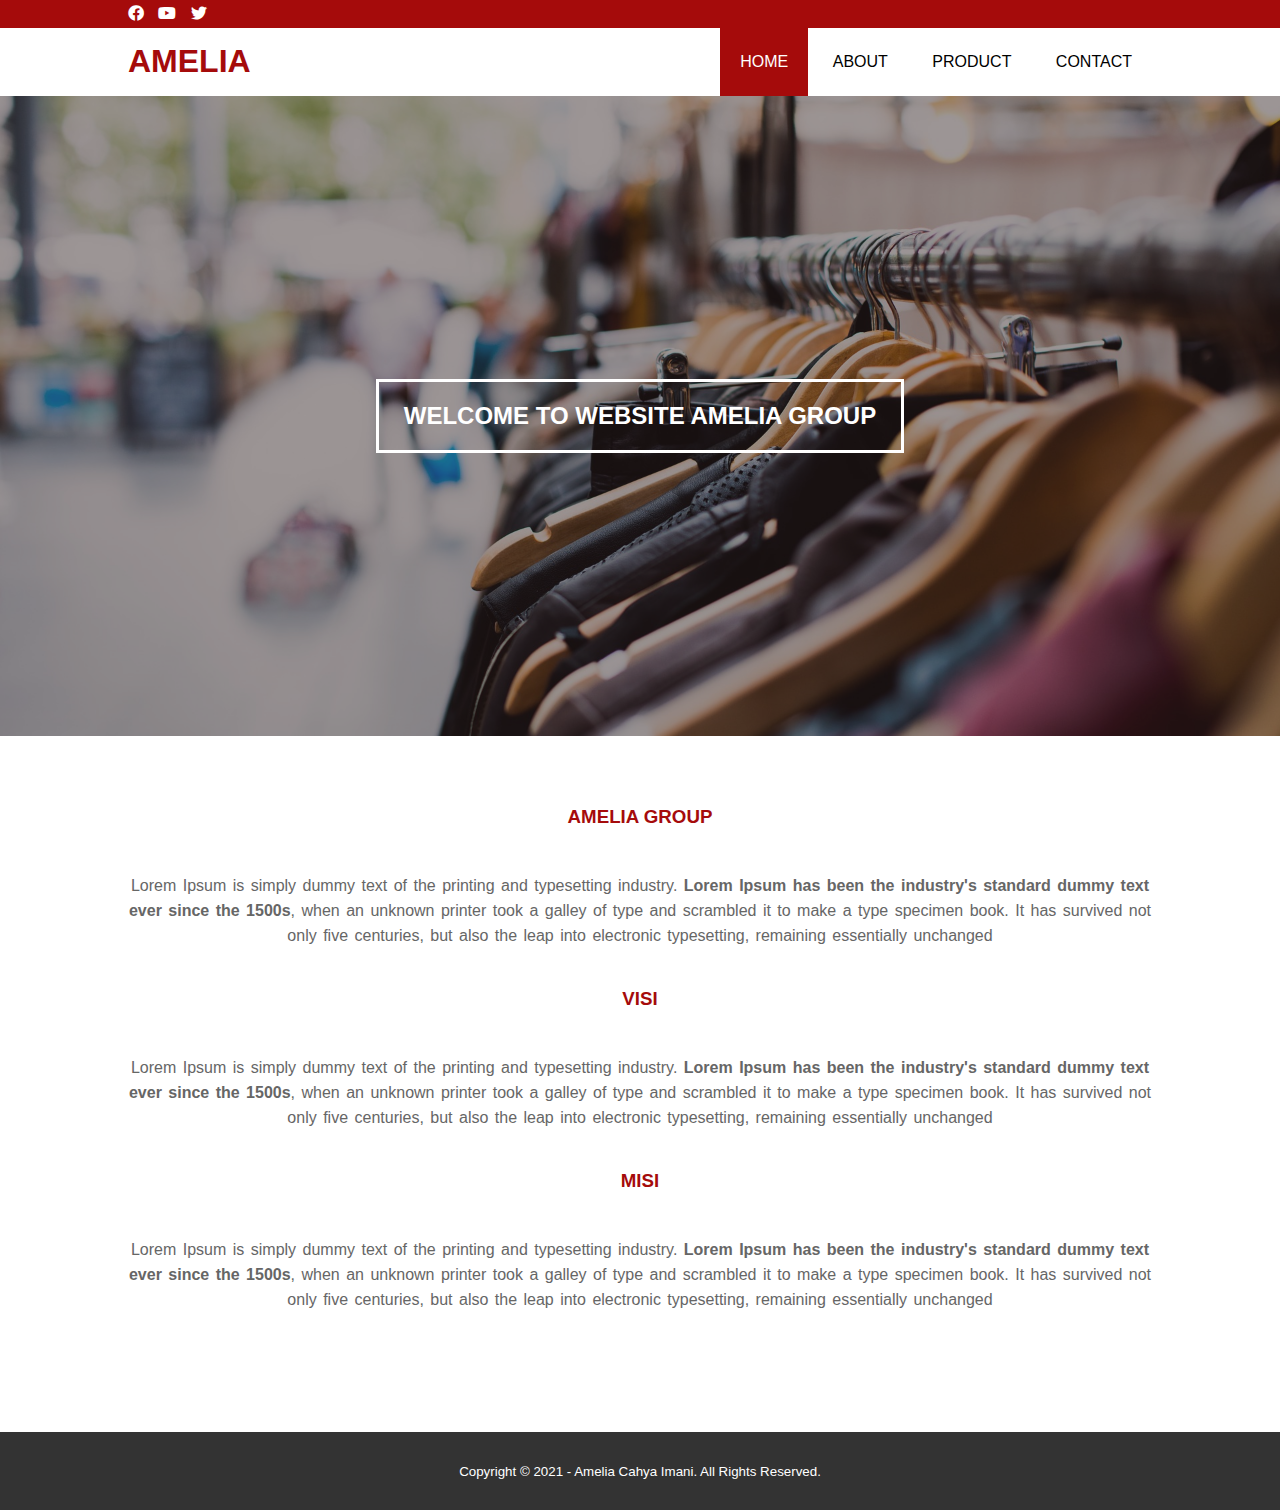
<file: index.html>
<!DOCTYPE html>
<html>
<head>
	<meta charset="utf-8">
	<meta name="viewport" content="width=device-width, initial-scale=1">
	<title>amelia</title>
	<link rel="stylesheet" type="text/css" href="css/style.css">
	<link rel="stylesheet" type="text/css" href="https://cdnjs.cloudflare.com/ajax/libs/font-awesome/5.13.0/css/all.min.css">
	<script src="https://code.jquery.com/jquery-3.5.1.min.js" integrity="sha256-9/aliU8dGd2tb6OSsuzixeV4y/faTqgFtohetphbbj0=" crossorigin="anonymous"></script>
</head>
<body>
	<!-- loader -->
	<div class="bg-loader">
		<div class="loader"></div>
	</div>

	<!-- header -->
	<div class="medsos">
		<div class="container">
			<ul>
				<li><a href="#"><i class="fab fa-facebook"></i></a></li>
				<li><a href="#"><i class="fab fa-youtube"></i></a></li>
				<li><a href="#"><i class="fab fa-twitter"></i></a></li>
			</ul>
		</div>
	</div>
	<header>
		<div class="container">
			<h1><a href="index.html">AMELIA</a></h1>
			<ul>
				<li class="active"><a href="index.html">HOME</a></li>
				<li><a href="about.html">ABOUT</a></li>
				<li><a href="service.html">PRODUCT</a></li>
				<li><a href="contact.html">CONTACT</a></li>
			</ul>
		</div>
	</header>

	<!-- banner -->
	<section class="banner">
		<h2>WELCOME TO WEBSITE AMELIA GROUP</h2>
	</section>

	<!-- about -->
	<section class="about">
		<div class="container">
			<h3>AMELIA GROUP</h3>
			<p>Lorem Ipsum is simply dummy text of the printing and typesetting industry. <strong>Lorem Ipsum has been the industry's standard dummy text ever since the 1500s</strong>, when an unknown printer took a galley of type and scrambled it to make a type specimen book. It has survived not only five centuries, but also the leap into electronic typesetting, remaining essentially unchanged</p>

			<h3>VISI</h3>
			<p>Lorem Ipsum is simply dummy text of the printing and typesetting industry. <strong>Lorem Ipsum has been the industry's standard dummy text ever since the 1500s</strong>, when an unknown printer took a galley of type and scrambled it to make a type specimen book. It has survived not only five centuries, but also the leap into electronic typesetting, remaining essentially unchanged</p>

			<h3>MISI</h3>
			<p>Lorem Ipsum is simply dummy text of the printing and typesetting industry. <strong>Lorem Ipsum has been the industry's standard dummy text ever since the 1500s</strong>, when an unknown printer took a galley of type and scrambled it to make a type specimen book. It has survived not only five centuries, but also the leap into electronic typesetting, remaining essentially unchanged</p>

		</div>
	</section>

	<!-- footer -->
	<footer>
		<div class="container">
			<small>Copyright &copy; 2021 - Amelia Cahya Imani. All Rights Reserved.</small>
		</div>
	</footer>


	<script type="text/javascript">
		$(document).ready(function(){
			$(".bg-loader").hide();
		})
	</script>
</body>
</html>
</file>
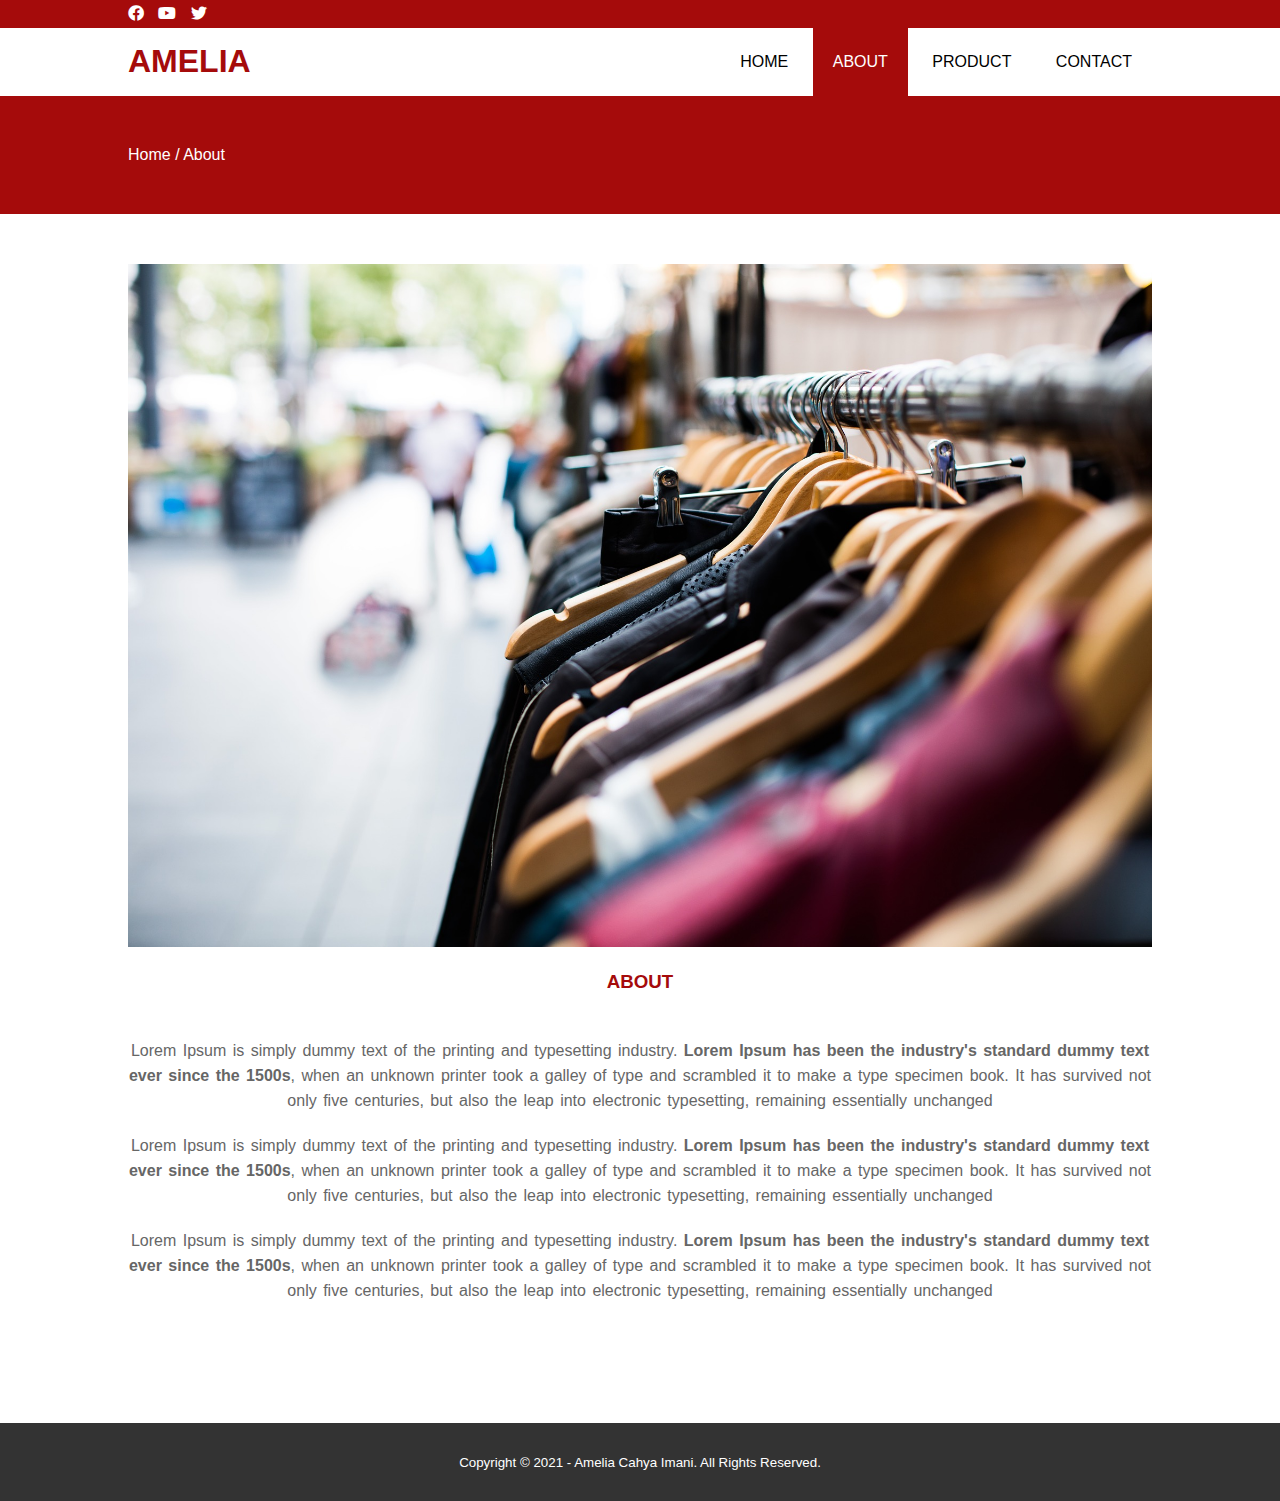
<file: about.html>
<!DOCTYPE html>
<html>
<head>
	<meta charset="utf-8">
	<meta name="viewport" content="width=device-width, initial-scale=1">
	<title>amelia</title>
	<link rel="stylesheet" type="text/css" href="css/style.css">
	<link rel="stylesheet" type="text/css" href="https://cdnjs.cloudflare.com/ajax/libs/font-awesome/5.13.0/css/all.min.css">
	<script src="https://code.jquery.com/jquery-3.5.1.min.js" integrity="sha256-9/aliU8dGd2tb6OSsuzixeV4y/faTqgFtohetphbbj0=" crossorigin="anonymous"></script>
</head>
<body>
<!-- loader -->
<div class="bg-loader">
	<div class="loader"></div>
</div>

<!-- header -->
<div class="medsos">
	<div class="container">
		<ul>
			<li><a href="#"><i class="fab fa-facebook"></i></a></li>
			<li><a href="#"><i class="fab fa-youtube"></i></a></li>
			<li><a href="#"><i class="fab fa-twitter"></i></a></li>
		</ul>
	</div>
</div>
<header>
	<div class="container">
		<h1><a href="index.html">AMELIA</a></h1>
		<ul>
			<li><a href="index.html">HOME</a></li>
			<li class="active"><a href="about.html">ABOUT</a></li>
			<li><a href="service.html">PRODUCT</a></li>
			<li><a href="contact.html">CONTACT</a></li>
		</ul>
	</div>
</header>

<!-- label -->
<section class="label">
	<div class="container">
		<p>Home / About</p>
	</div>
</section>

<!-- about -->
<section class="about">
	<div class="container">
		<img src="img/banner.jpg" width="100%">
		<h3>ABOUT</h3>
		<p>Lorem Ipsum is simply dummy text of the printing and typesetting industry. <strong>Lorem Ipsum has been the industry's standard dummy text ever since the 1500s</strong>, when an unknown printer took a galley of type and scrambled it to make a type specimen book. It has survived not only five centuries, but also the leap into electronic typesetting, remaining essentially unchanged</p>
		<p>Lorem Ipsum is simply dummy text of the printing and typesetting industry. <strong>Lorem Ipsum has been the industry's standard dummy text ever since the 1500s</strong>, when an unknown printer took a galley of type and scrambled it to make a type specimen book. It has survived not only five centuries, but also the leap into electronic typesetting, remaining essentially unchanged</p>
		<p>Lorem Ipsum is simply dummy text of the printing and typesetting industry. <strong>Lorem Ipsum has been the industry's standard dummy text ever since the 1500s</strong>, when an unknown printer took a galley of type and scrambled it to make a type specimen book. It has survived not only five centuries, but also the leap into electronic typesetting, remaining essentially unchanged</p>
		
	</div>
</section>

<!-- footer -->
<footer>
	<div class="container">
		<small>Copyright &copy; 2021 - Amelia Cahya Imani. All Rights Reserved.</small>
	</div>
</footer>


<script type="text/javascript">
	$(document).ready(function(){
		$(".bg-loader").hide();
	})
</script>
</body>
</html>
</file>
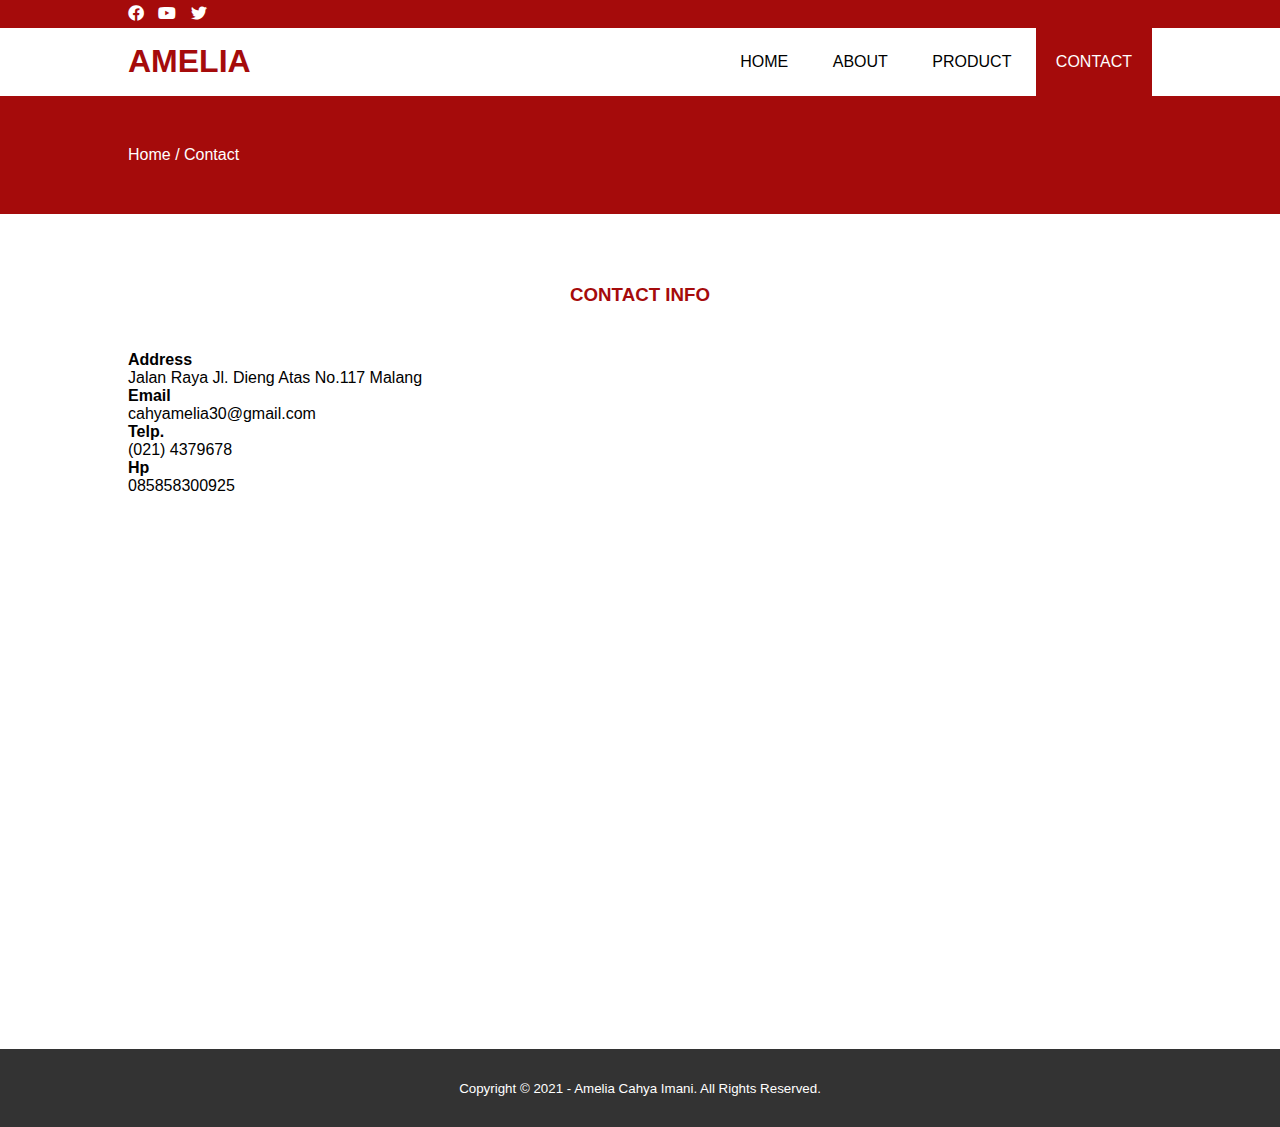
<file: contact.html>
<!DOCTYPE html>
<html>
<head>
	<meta charset="utf-8">
	<meta name="viewport" content="width=device-width, initial-scale=1">
	<title>amelia</title>
	<link rel="stylesheet" type="text/css" href="css/style.css">
	<link rel="stylesheet" type="text/css" href="https://cdnjs.cloudflare.com/ajax/libs/font-awesome/5.13.0/css/all.min.css">
	<script src="https://code.jquery.com/jquery-3.5.1.min.js" integrity="sha256-9/aliU8dGd2tb6OSsuzixeV4y/faTqgFtohetphbbj0=" crossorigin="anonymous"></script>
</head>
<body>
<!-- loader -->
<div class="bg-loader">
	<div class="loader"></div>
</div>

<!-- header -->
<div class="medsos">
	<div class="container">
		<ul>
			<li><a href="#"><i class="fab fa-facebook"></i></a></li>
			<li><a href="#"><i class="fab fa-youtube"></i></a></li>
			<li><a href="#"><i class="fab fa-twitter"></i></a></li>
		</ul>
	</div>
</div>
<header>
	<div class="container">
		<h1><a href="index.html">AMELIA</a></h1>
		<ul>
			<li><a href="index.html">HOME</a></li>
			<li><a href="about.html">ABOUT</a></li>
			<li><a href="service.html">PRODUCT</a></li>
			<li class="active"><a href="contact.html">CONTACT</a></li>
		</ul>
	</div>
</header>

<!-- label -->
<section class="label">
	<div class="container">
		<p>Home / Contact</p>
	</div>
</section>

<!-- service -->
<section class="service">
	<div class="container">
		<h3>CONTACT INFO</h3>
		<div class="box">
			<div class="col-4">
				<h4>Address</h4>
				<p>Jalan Raya Jl. Dieng Atas No.117 Malang</p>
			</div>
			<div class="col-4">
				<h4>Email</h4>
				<p>cahyamelia30@gmail.com</p>
			</div>
			<div class="col-4">
				<h4>Telp.</h4>
				<p>(021) 4379678</p>
			</div>
			<div class="col-4">
				<h4>Hp</h4>
				<p>085858300925</p>
			</div>
		</div>
		<iframe src="https://www.google.com/maps/embed?pb=!1m18!1m12!1m3!1d3951.2928661271944!2d112.59701571415646!3d-7.9686551816331574!2m3!1f0!2f0!3f0!3m2!1i1024!2i768!4f13.1!3m3!1m2!1s0x2e78828c7e8a432f%3A0x3e3b1f139a24e6f7!2sJalan%20Raya%20Jl.%20Dieng%20Atas%20No.117%2C%20Sumberjo%2C%20Kalisongo%2C%20Dau%2C%20Malang%2C%20East%20Java%2065151!5e0!3m2!1sid!2sid!4v1634448094285!5m2!1sid!2sid" width="100%" height="450" frameborder="0" style="border:0;" allowfullscreen="" aria-hidden="false" tabindex="0"></iframe>
	</div>
</section>

<!-- footer -->
<footer>
	<div class="container">
		<small>Copyright &copy; 2021 - Amelia Cahya Imani. All Rights Reserved.</small>
	</div>
</footer>


<script type="text/javascript">
	$(document).ready(function(){
		$(".bg-loader").hide();
	})
</script>
</body>
</html>
</file>
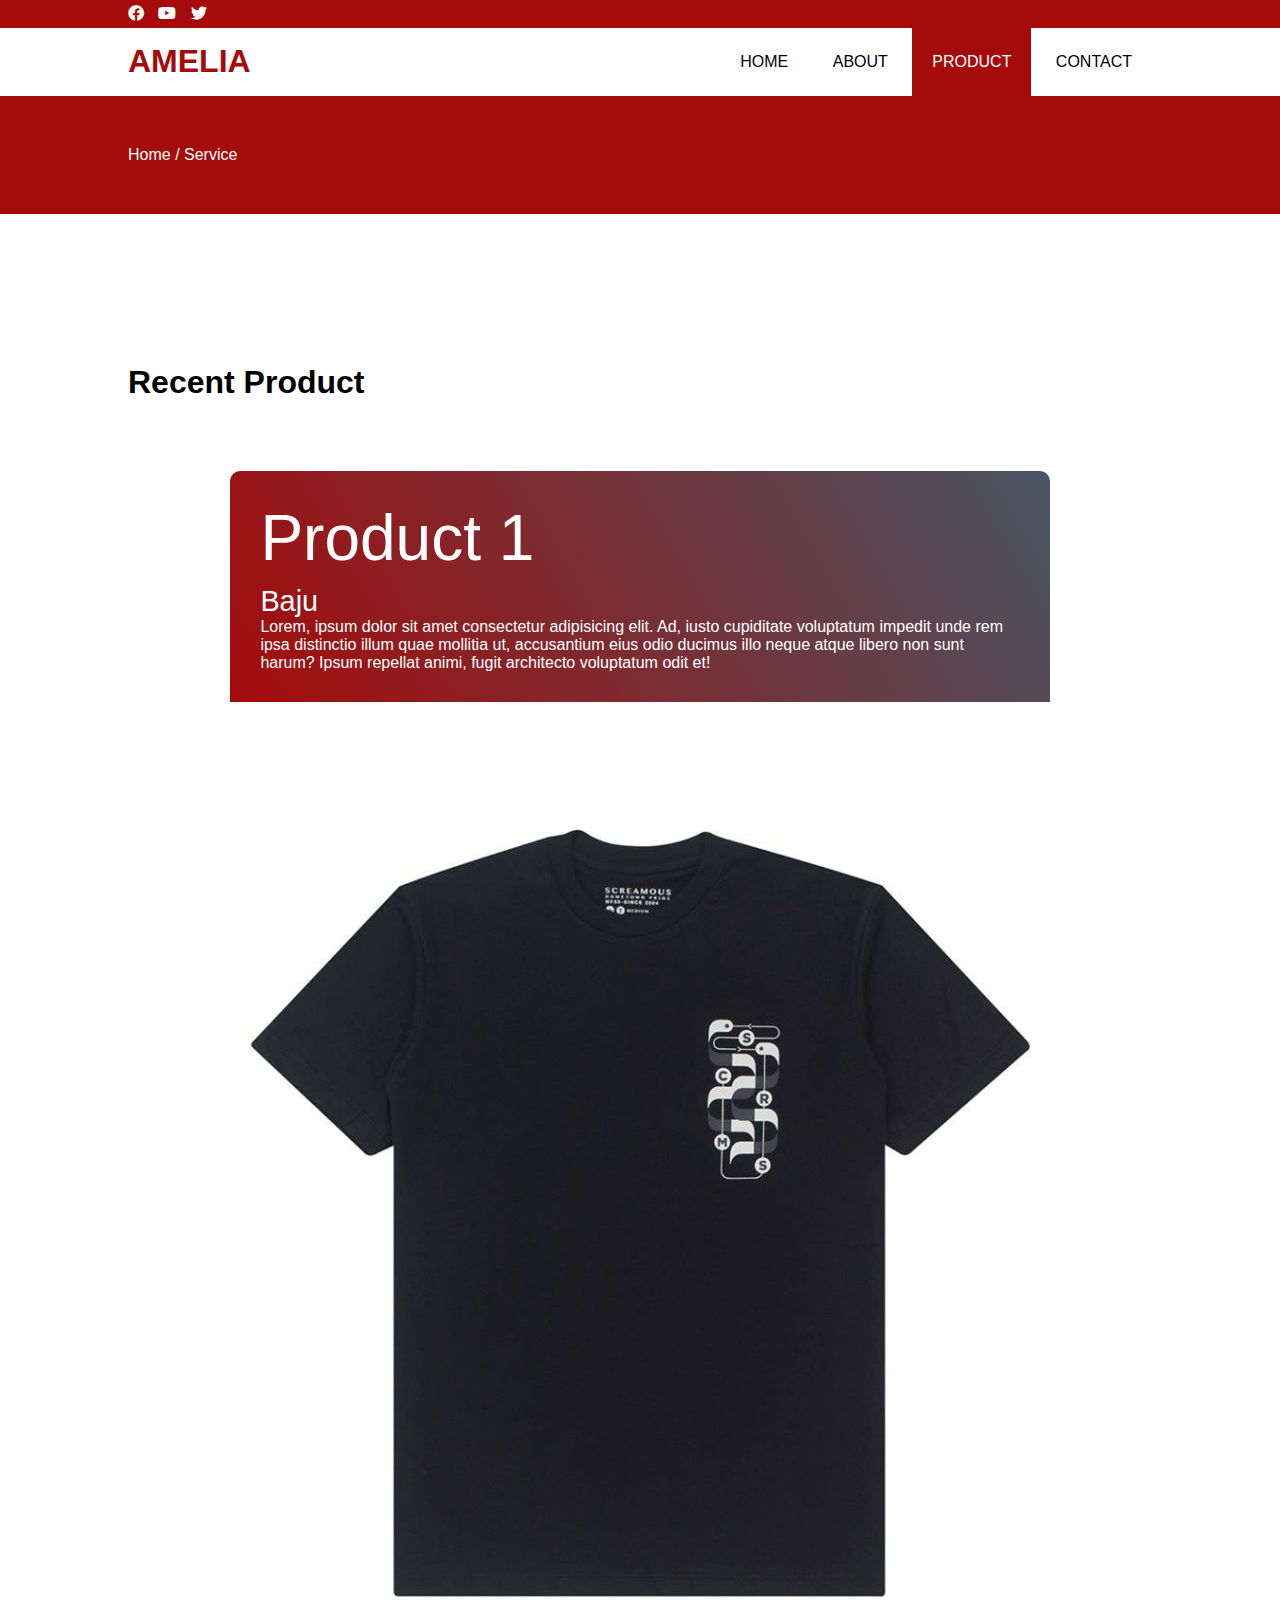
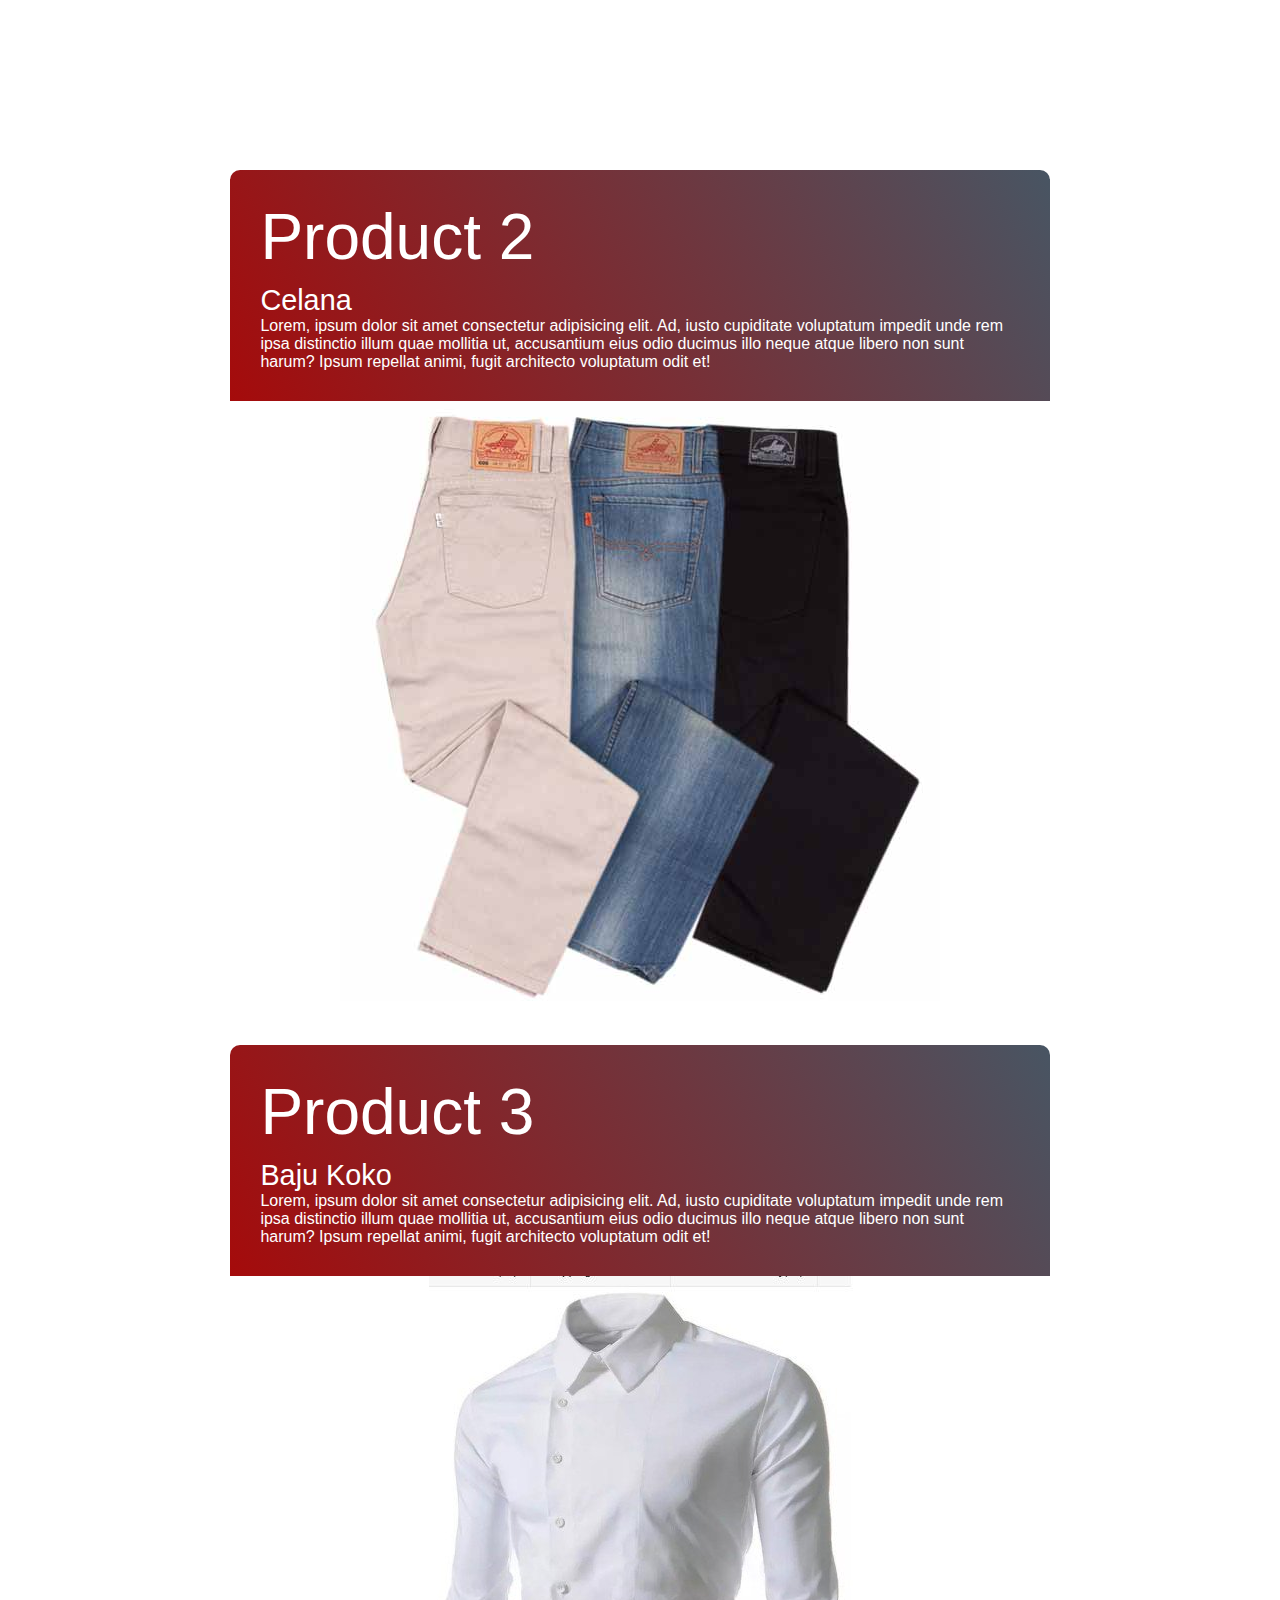
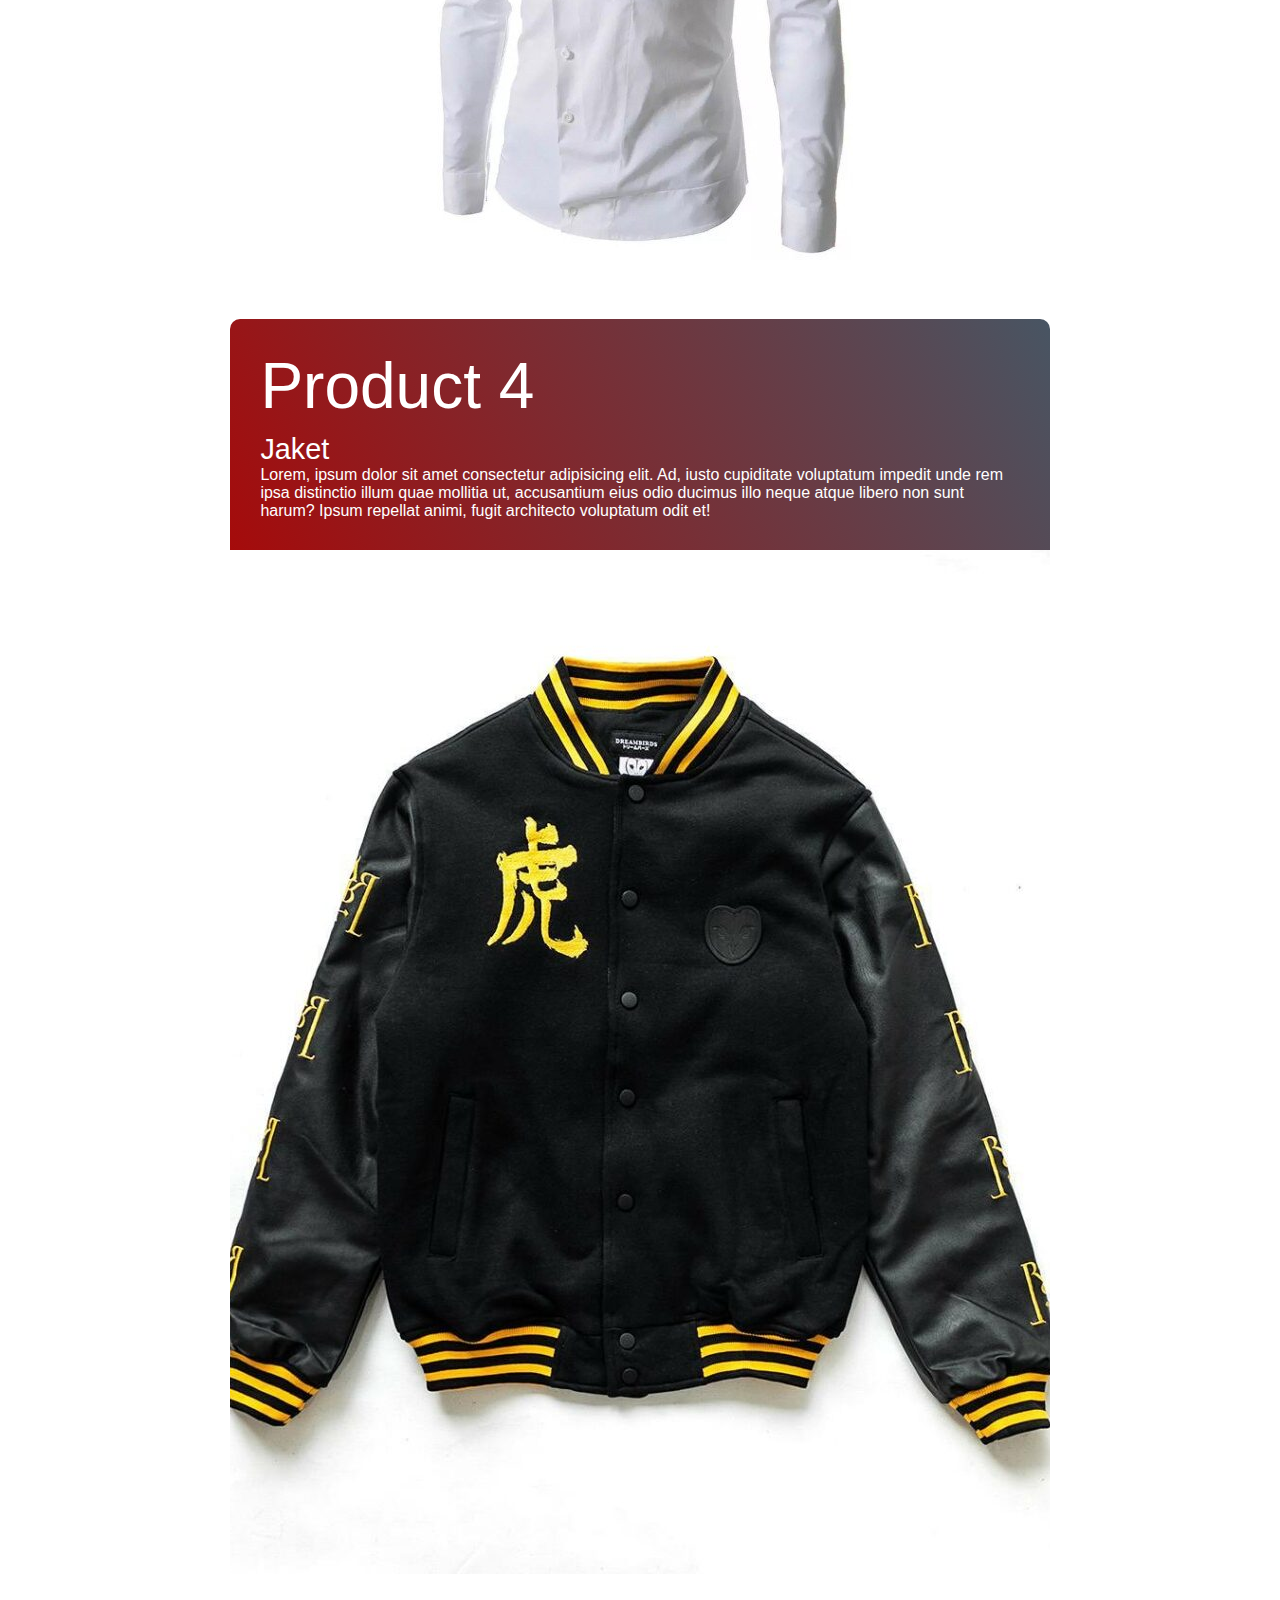
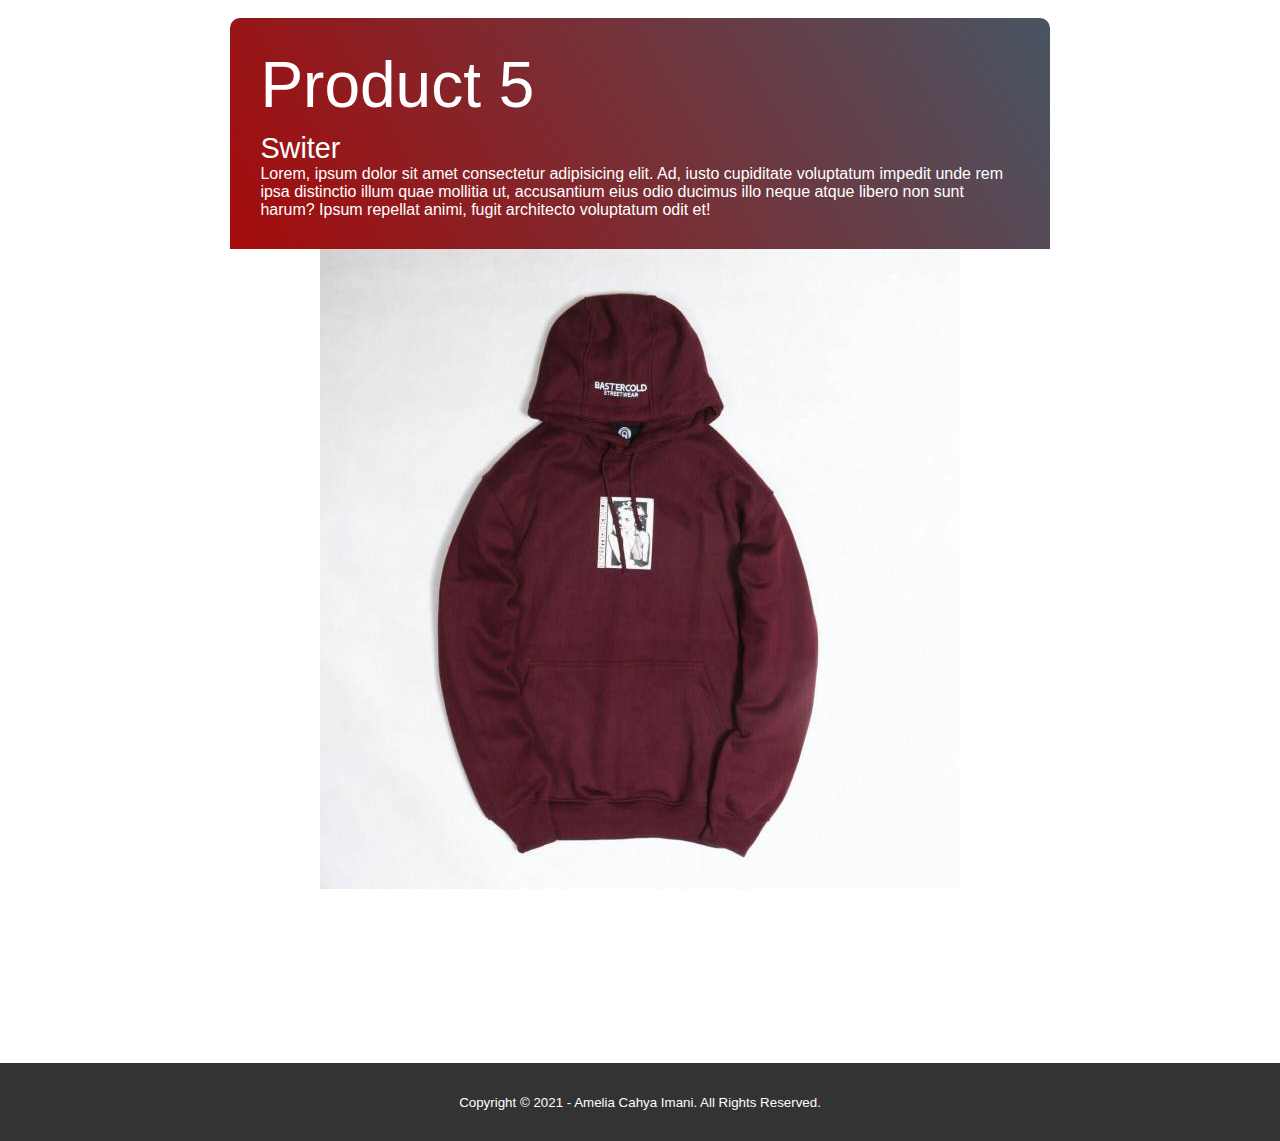
<file: service.html>
<!DOCTYPE html>
<html>
<head>
	<meta charset="utf-8">
	<meta name="viewport" content="width=device-width, initial-scale=1">
	<title>amelia</title>
	<link rel="stylesheet" type="text/css" href="css/style.css">
	<link rel="stylesheet" type="text/css" href="https://cdnjs.cloudflare.com/ajax/libs/font-awesome/5.13.0/css/all.min.css">
	<script src="https://code.jquery.com/jquery-3.5.1.min.js" integrity="sha256-9/aliU8dGd2tb6OSsuzixeV4y/faTqgFtohetphbbj0=" crossorigin="anonymous"></script>
</head>
<body>
	<!-- loader -->
	<div class="bg-loader">
		<div class="loader"></div>
	</div>

	<!-- header -->
	<div class="medsos">
		<div class="container">
			<ul>
				<li><a href="#"><i class="fab fa-facebook"></i></a></li>
				<li><a href="#"><i class="fab fa-youtube"></i></a></li>
				<li><a href="#"><i class="fab fa-twitter"></i></a></li>
			</ul>
		</div>
	</div>
	<header>
		<div class="container">
			<h1><a href="index.html">AMELIA</a></h1>
			<ul>
				<li><a href="index.html">HOME</a></li>
				<li><a href="about.html">ABOUT</a></li>
				<li class="active"><a href="service.html">PRODUCT</a></li>
				<li><a href="contact.html">CONTACT</a></li>
			</ul>
		</div>
	</header>

	<!-- label -->
	<section class="label">
		<div class="container">
			<p>Home / Service</p>
		</div>
	</section>

	<!-- service -->
	<section id="product">
		<div class="product container">
		  <div class="product-header">
			<h1 class="section-title">Recent <span>Product</span></h1>
		  </div>
		  <div class="all-product">
			<div class="product-item">
			  <div class="product-info">
				<h1>Product 1</h1>
				<h2>Baju</h2>
				<p>Lorem, ipsum dolor sit amet consectetur adipisicing elit. Ad, iusto cupiditate voluptatum impedit unde
				  rem ipsa distinctio illum quae mollitia ut, accusantium eius odio ducimus illo neque atque libero non sunt
				  harum? Ipsum repellat animi, fugit architecto voluptatum odit et!</p>
			  </div>
			  <div class="product-img">
				<img src=".//product/BAJU.jpg" alt="img">
			  </div>
			</div>
			<div class="product-item">
			  <div class="product-info">
				<h1>Product  2</h1>
				<h2>Celana</h2>
				<p>Lorem, ipsum dolor sit amet consectetur adipisicing elit. Ad, iusto cupiditate voluptatum impedit unde
				  rem ipsa distinctio illum quae mollitia ut, accusantium eius odio ducimus illo neque atque libero non sunt
				  harum? Ipsum repellat animi, fugit architecto voluptatum odit et!</p>
			  </div>
			  <div class="product-img">
				<img src="./product/CELANA.jpg" alt="img">
			  </div>
			</div>
			<div class="product-item">
			  <div class="product-info">
				<h1>Product  3</h1>
				<h2>Baju Koko</h2>
				<p>Lorem, ipsum dolor sit amet consectetur adipisicing elit. Ad, iusto cupiditate voluptatum impedit unde
				  rem ipsa distinctio illum quae mollitia ut, accusantium eius odio ducimus illo neque atque libero non sunt
				  harum? Ipsum repellat animi, fugit architecto voluptatum odit et!</p>
			  </div>
			  <div class="product-img">
				<img src="./product/HEM.jpg" alt="img">
			  </div>
			</div>
			<div class="product-item">
			  <div class="product-info">
				<h1>Product  4</h1>
				<h2>Jaket</h2>
				<p>Lorem, ipsum dolor sit amet consectetur adipisicing elit. Ad, iusto cupiditate voluptatum impedit unde
				  rem ipsa distinctio illum quae mollitia ut, accusantium eius odio ducimus illo neque atque libero non sunt
				  harum? Ipsum repellat animi, fugit architecto voluptatum odit et!</p>
			  </div>
			  <div class="product-img">
				<img src="./product/JAKET.jpg" alt="img">
			  </div>
			</div>
			<div class="product-item">
			  <div class="product-info">
				<h1>Product  5</h1>
				<h2>Switer</h2>
				<p>Lorem, ipsum dolor sit amet consectetur adipisicing elit. Ad, iusto cupiditate voluptatum impedit unde
				  rem ipsa distinctio illum quae mollitia ut, accusantium eius odio ducimus illo neque atque libero non sunt
				  harum? Ipsum repellat animi, fugit architecto voluptatum odit et!</p>
			  </div>
			  <div class="product-img">
				<img src="./product/SWITER.jpg" alt="img">
			  </div>
			</div>
		  </div>
		</div>
	  </section>
	

	<!-- footer -->
	<footer>
		<div class="container">
			<small>Copyright &copy; 2021 - Amelia Cahya Imani. All Rights Reserved.</small>
		</div>
	</footer>


	<script type="text/javascript">
		$(document).ready(function(){
			$(".bg-loader").hide();
		})
	</script>
</body>
</html>
</file>
<file: css/style.css>
* {
	padding:0;
	margin:0;
	font-family: sans-serif;
}
a {
	color: inherit;
	text-decoration: none;
}
.medsos {
	padding:5px 0;
	background-color: #A50B0B ;
}
.medsos ul li {
	display: inline-block;
	color: #fff;
	margin-right: 10px;
}
.container {
	width:80%;
	margin:0 auto;
}
.container:after {
	content:'';
	display: block;
	clear: both;
}
header h1 {
	float: left;
	padding:15px 0;
	color: #A50B0B ;
}
header ul {
	float: right;
}
header ul li {
	display: inline-block;
}
header ul li a {
	padding:25px 20px;
	display: inline-block;
}
header ul li a:hover {
	background-color: #A50B0B ;
	color: #fff;
}
.active {
	background-color: #A50B0B ;
	color: #fff;
}
.banner {
	height: 60vh;
	background-image: url(../img/banner.jpg);
	background-size: cover;
	position: relative;
	display: flex;
	justify-content: center;
	align-items: center;
}
.banner:after {
	content:'';
	display: block;
	position: absolute;
	top: 0;
	left: 0;
	right: 0;
	bottom: 0;
	background-color: rgba(48, 33, 33, 0.479);
}
.banner h2 {
	color: #fff;
	z-index: 1;
	padding: 20px 25px;
	border:3px solid #fff;
}
section {
	padding:50px 0;
}
section h3 {
	text-align: center;
	padding:20px 0;
	color: #A50B0B ;
	margin-bottom: 25px;
}
.about,
.service {
	padding-bottom: 100px;
}
.about p {
	color: #666;
	word-spacing: 2px;
	line-height: 25px;
	margin-bottom: 20px;
	text-align: center;
}

#product .product {
	flex-direction: column;
	max-width: 1200px;
	margin: 0 auto;
	padding: 100px 0;
}
#product .product-header h1 {
	margin-bottom: 50px;
}
#product .all-product {
	display: flex;
	align-items: center;
	justify-content: center;
	flex-direction: column;
}
#product .product-item {
	display: flex;
	align-items: center;
	justify-content: center;
	flex-direction: column;
	width: 80%;
	margin: 20px auto;
	overflow: hidden;
	border-radius: 10px;
}
#product .product-info {
	padding: 30px;
	flex-basis: 50%;
	height: 100%;
	display: flex;
	align-items: flex-start;
	justify-content: center;
	flex-direction: column;
	background-image: linear-gradient(60deg, #A50B0B 0%, #485563 100%);
	color: white;
}
#product .product-info h1 {
	font-size: 4rem;
	font-weight: 500;
}
#product .product-info h2 {
	font-size: 1.8rem;
	font-weight: 500;
	margin-top: 10px;
}
#product .product-info p {
	color: white;
}
#product .product-img {
	flex-basis: 50%;
	height: 300px;
	overflow: hidden;
	position: relative;
}
#product .product-img:after {
	content: '';
	position: absolute;
	left: 0;
	top: 0;
	height: 100%;
	width: 100%;
	background-image: linear-gradient(60deg, #A50B0B 0%, 100%);
	opacity: 0.7;
}
#product .product-img img {
	transition: 0.3s ease transform;
}
#product .product-item:hover .product-img img {
	transform: scale(1.1);
}
footer {
	padding:30px 0;
	background-color: #333;
	color: #fff;
	text-align: center;
}
.bg-loader {
	background-color: #eee;
	position: fixed;
	top: 0;
	left: 0;
	right: 0;
	bottom: 0;
	z-index: 9999;
	display: flex;
	justify-content: center;
	align-items: center;
}
.bg-loader .loader {
	width:100px;
	height: 100px;
	border:3px solid #fff;
	border-radius: 50%;
	border-top-color: #A50B0B ;
	border-right-color: #A50B0B ;
	border-bottom-color: #A50B0B ;
	animation: puterin .8s linear infinite;
}
.label {
	background-color: #A50B0B ;
	color: #fff;
}
@keyframes puterin {
	100% {
		transform: rotate(360deg);
	}
}
@media screen and (max-width: 768px){
	.container {
		width:90%;
	}
	header h1 {
		text-align: center;
		float: none;
	}
	header ul {
		text-align: center;
		float: none;
	}
	.box .col-4 {
		width:100%;
		float: none;
		margin-bottom: 20px;
	}
}
</file>
